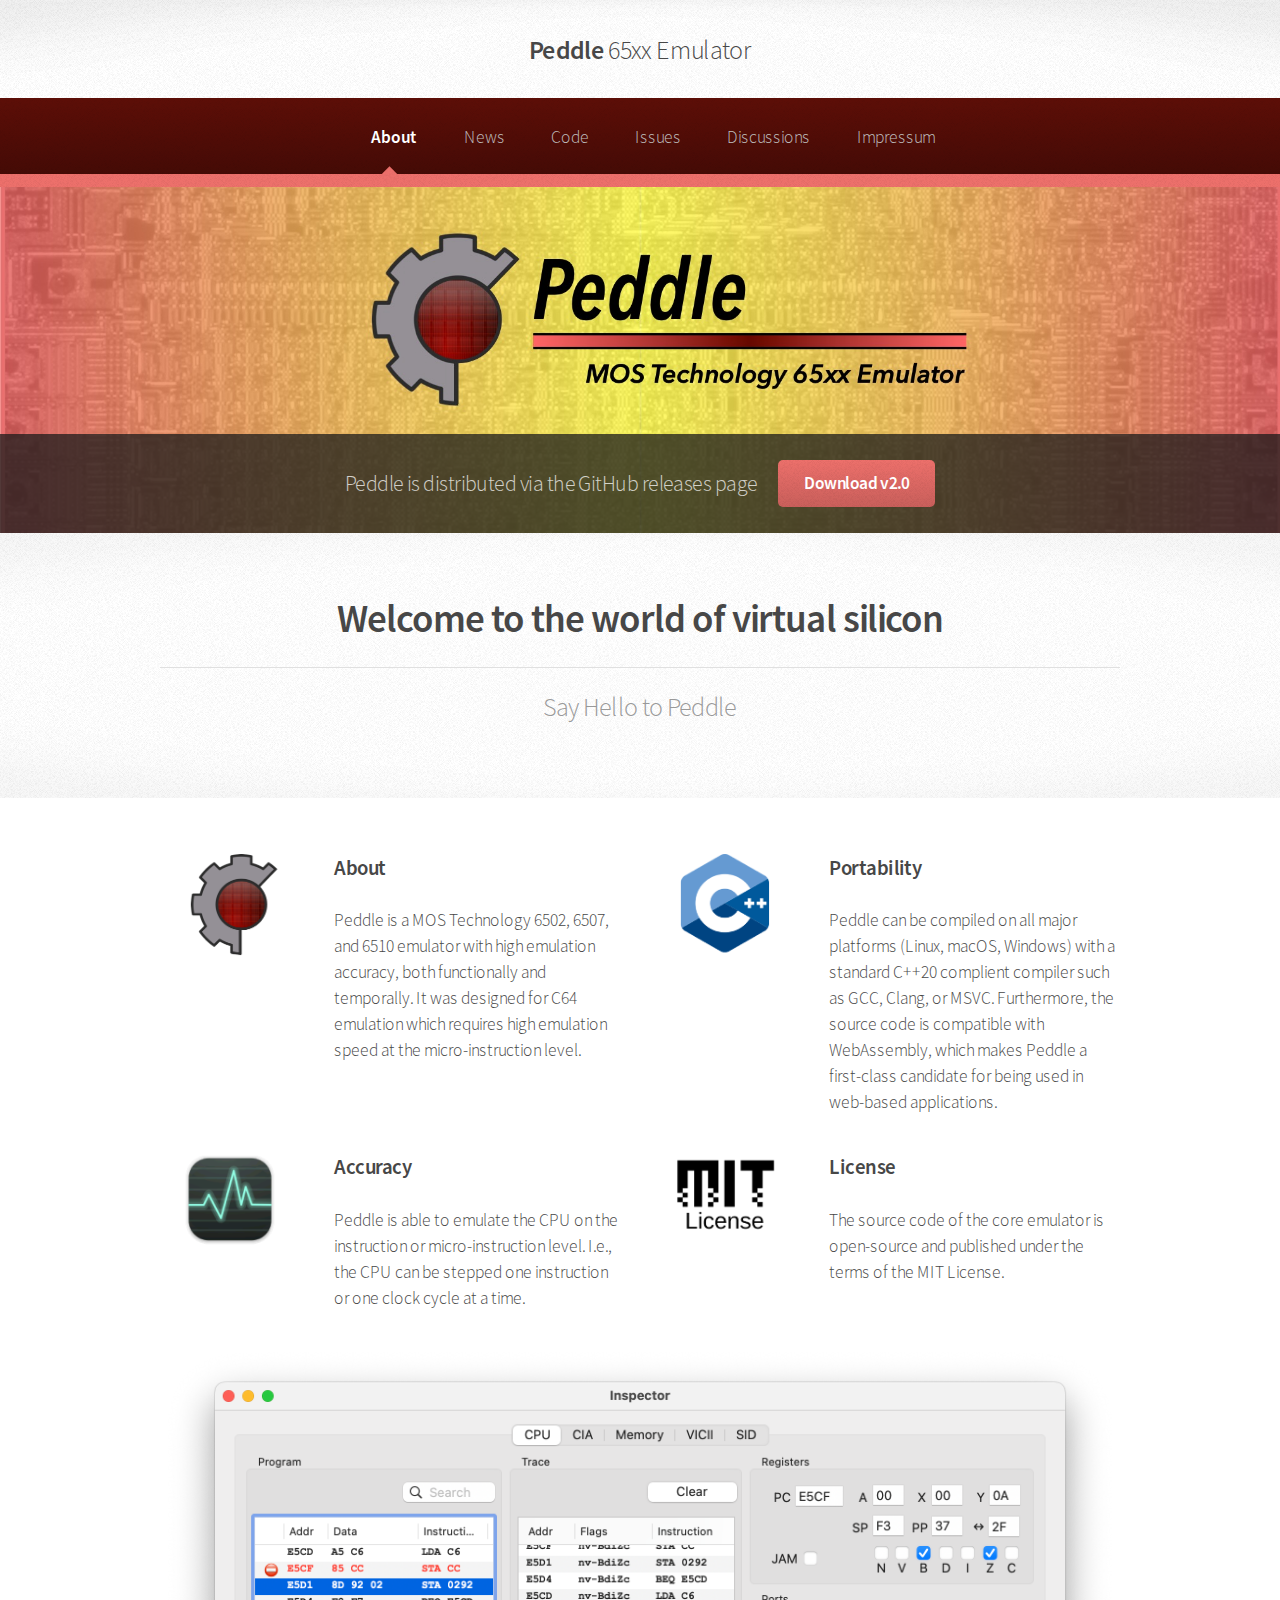
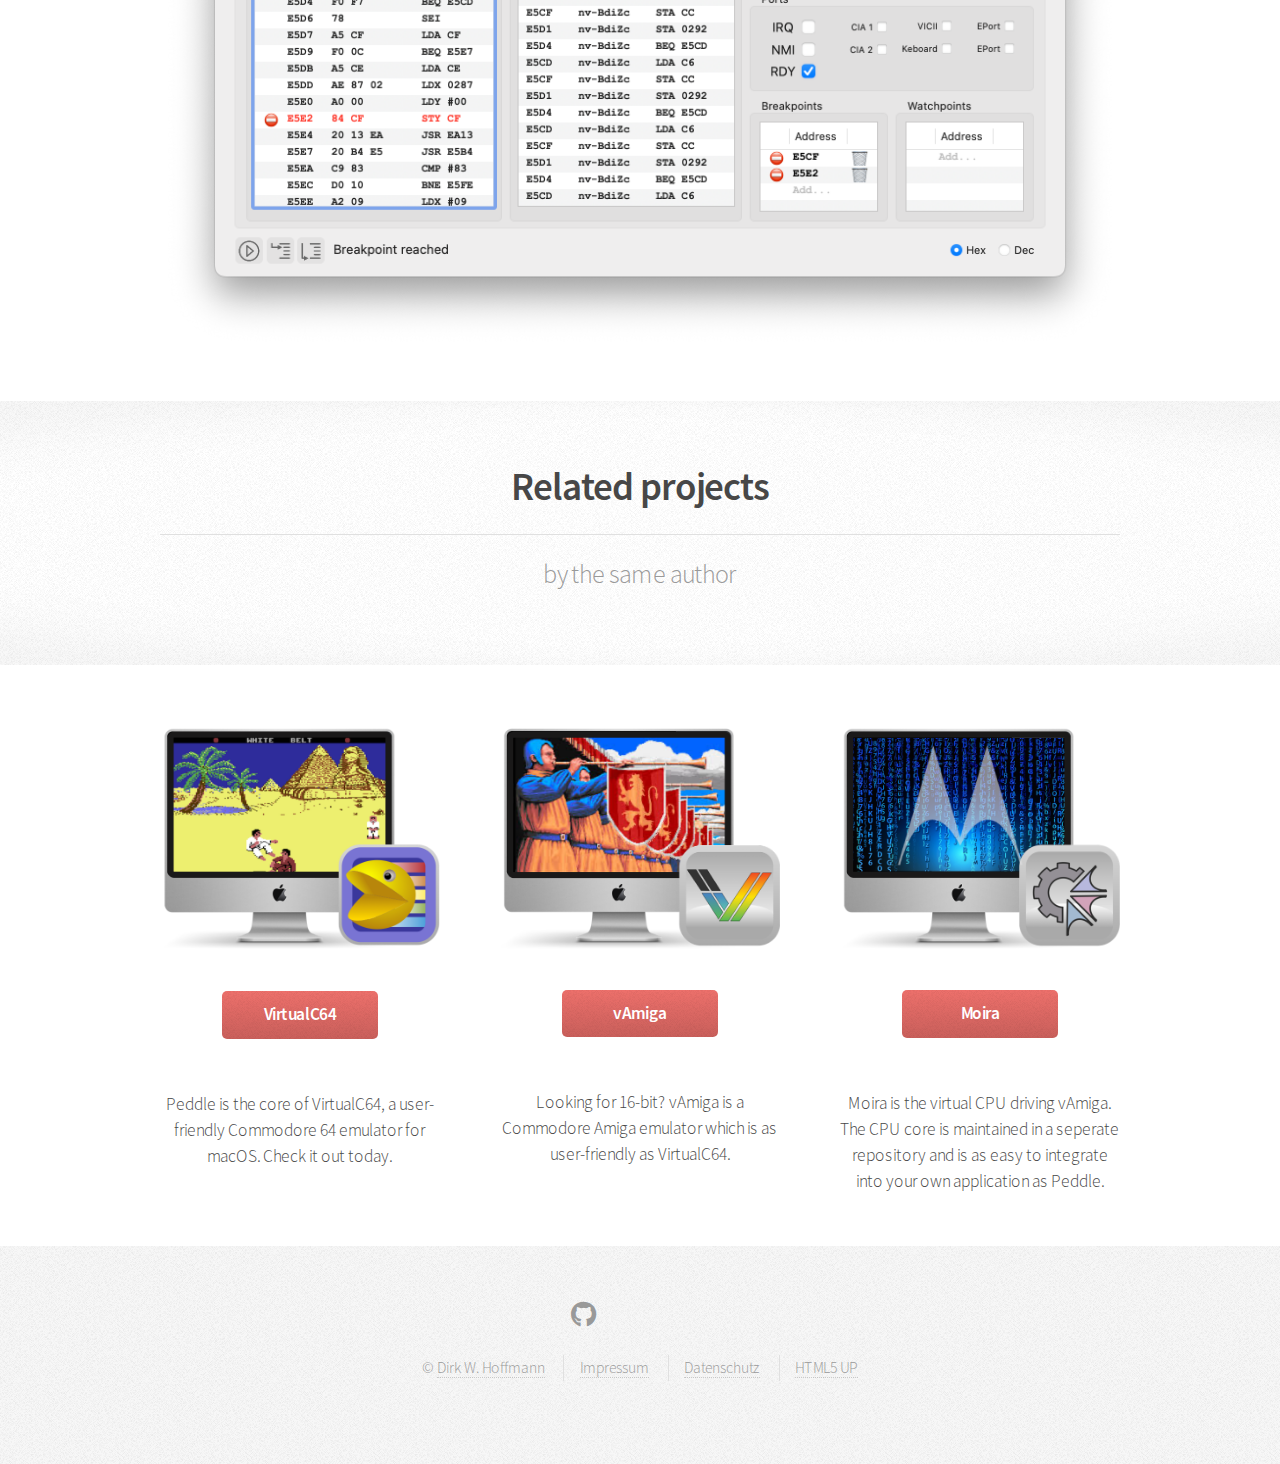
<file: index.html>
<!DOCTYPE HTML>
<!--
	Arcana by HTML5 UP
	html5up.net | @ajlkn
	Free for personal and commercial use under the CCA 3.0 license (html5up.net/license)
-->
<html>

<head>
	<!-- <title>Arcana by HTML5 UP</title> -->
	<meta charset="utf-8" />
	<meta name="viewport" content="width=device-width, initial-scale=1, user-scalable=no" />
	<link rel="stylesheet" href="assets/css/main.css" />
</head>

<body class="is-preload">
	<div id="page-wrapper">

		<!-- Header -->
		<div id="header">

			<!-- Logo -->
			<h1><a href="index.html" id="logo">Peddle<em> 65xx Emulator</em></a></h1>

			<!-- Nav -->
			<nav id="nav">
				<ul>
					<li class="current"><a href="index.html">About</a></li>
					<li><a href="news.html">News</a></li>
					<!-- <li><a href="docs/index.html">Documentation</a></li> -->
					<li><a href="https://github.com/dirkwhoffmann/peddle">Code</a></li>
					<li><a href="https://github.com/dirkwhoffmann/peddle/issues">Issues</a></li>
					<li><a href="https://github.com/dirkwhoffmann/peddle/discussions">Discussions</a></li>
					<li><a href="impressum.html">Impressum</a></li>
				</ul>
			</nav>
		</div>

		<!-- Banner -->
		<section id="banner">
			<header>
				<h2><em>Peddle is distributed via the GitHub releases page</em></h2>
				<a href="https://github.com/dirkwhoffmann/Peddle/releases/tag/v2.0" class="button">Download v2.0</a>
			</header>
		</section>

		<!-- Gigantic Heading -->
		<section class="wrapper style2">
			<div class="container">
				<header class="major">
					<h2>Welcome to the world of virtual silicon</h2>
					<p>Say Hello to Peddle</p>
				</header>
			</div>
		</section>

		<!-- Grid -->
		<section class="wrapper style1">
			<div class="container">
				<div class="row">
					<section class="col-6 col-12-narrower">
						<div class="box post">
							<a href="#" class="image left"><img src="images/icon-pe.png" alt="" /></a>
							<div class="inner">
								<h3>About</h3>
								<p>Peddle is a MOS Technology 6502, 6507, and 6510 emulator with
									high emulation accuracy, both functionally and temporally. It was designed
									for C64 emulation which requires high emulation speed at the
									micro-instruction level.</p>
							</div>
						</div>
					</section>
					<section class="col-6 col-12-narrower">
						<div class="box post">
							<a href="#" class="image left"><img src="images/cpp.png" alt="" /></a>
							<div class="inner">
								<h3>Portability</h3>
								<p>Peddle can be compiled on all major platforms (Linux, macOS, Windows) with
									a standard C++20 complient compiler such as GCC, Clang, or MSVC. Furthermore,
									the source code is compatible with WebAssembly, which makes Peddle a
									first-class candidate for being used in web-based applications.</p>
							</div>
						</div>
					</section>
				</div>
				<div class="row">
					<section class="col-6 col-12-narrower">
						<div class="box post">
							<a href="#" class="image left"><img src="images/accuracy.png" alt="" /></a>
							<div class="inner">
								<h3>Accuracy</h3>
								<p>Peddle is able to emulate the CPU on the instruction or micro-instruction level.
									I.e., the CPU can be stepped one instruction or one clock cycle at a time.
								</p>
							</div>
						</div>
					</section>
					<section class="col-6 col-12-narrower">
						<div class="box post">
							<a href="#" class="image left"><img src="images/mit.png" alt="" /></a>
							<div class="inner">
								<h3>License</h3>
								<p>The source code of the core emulator is open-source and published under the
									terms of the MIT License.</p>
							</div>
						</div>
					</section>
				</div>
			</div>
			<!-- </section> -->

			<!-- One column -->
			<div class="container">
				<article>
					<div id="content">

						<!-- Content -->

						<div class="container">
							<div id="content">
								<article>
									<span class="image featured"><img src="images/cpuPanel.png" alt="" /></span>
								</article>
							</div>
						</div>
					</div>
				</article>
			</div>
	</div>
	</section>

	<!-- Gigantic Heading -->
	<section class="wrapper style2">
		<div class="container">
			<header class="major">
				<h2>Related projects</h2>
				<p>by the same author</p>
			</header>
		</div>
	</section>

	<!-- Highlights -->
	<section class="wrapper style1">
		<div class="container">
			<div class="row gtr-200">
				<section class="col-4 col-12-narrower">
					<div class="box highlight">
						<span class="image featured"><img src="images/ad-vc.png" alt="VirtualC64" /></span>
						<footer><a href="https://dirkwhoffmann.github.io/virtualc64" class="button">VirtualC64</a>
						</footer>
						<p>Peddle is the core of VirtualC64, a user-friendly Commodore 64 emulator for macOS.
							Check it out today.</p>
					</div>
				</section>
				<section class="col-4 col-12-narrower">
					<div class="box highlight">
						<span class="image featured"><img src="images/ad-va.png" alt="vAmiga" /></span>
						<footer><a href="https://dirkwhoffmann.github.io/vAmiga" class="button">vAmiga</a></footer>
						<p>Looking for 16-bit? vAmiga is a Commodore Amiga emulator which is as user-friendly as VirtualC64.
					</div>
				</section>
				<section class="col-4 col-12-narrower">
					<div class="box highlight">
						<span class="image featured"><img src="images/ad-mo.png" alt="Moira" /></span>
						<footer><a href="https://dirkwhoffmann.github.io/Moira" class="button">Moira</a></footer>
						<p>Moira is the virtual CPU driving vAmiga. The CPU core is maintained in a
							seperate repository and is as easy to integrate into your own application as Peddle.</p>
					</div>
				</section>
			</div>
		</div>
	</section>

	<!-- Footer -->
	<div id="footer">

		<!-- Icons -->
		<ul class="icons">
			<li style="display:flex; flex-direction: row; justify-content: center;">
				<a href="https://github.com/dirkwhoffmann" class="icon brands fa-github" style="padding:8px"><span
						class="label">GitHub</span></a>
				<iframe src="https://github.com/sponsors/dirkwhoffmann/button" title="Sponsor Peddle" height="32"
					width="114" style="border: 0;border-radius: 7px;"></iframe>
			</li>
		</ul>

		<!-- Copyright -->
		<div class="copyright">
			<ul class="menu">
				<li>&copy; <a href="http://www.dirkwhoffmann.de">Dirk W. Hoffmann</a></li>
				<li><a href="impressum.html">Impressum</a></li>
				<li><a href="impressum.html">Datenschutz</a></li>
				<li><a href="http://html5up.net">HTML5 UP</a></li>
			</ul>
		</div>
	</div>
	</div>

	<!-- Scripts -->
	<script src="assets/js/jquery.min.js"></script>
	<script src="assets/js/jquery.dropotron.min.js"></script>
	<script src="assets/js/browser.min.js"></script>
	<script src="assets/js/breakpoints.min.js"></script>
	<script src="assets/js/util.js"></script>
	<script src="assets/js/main.js"></script>

</body>

</html>
</file>
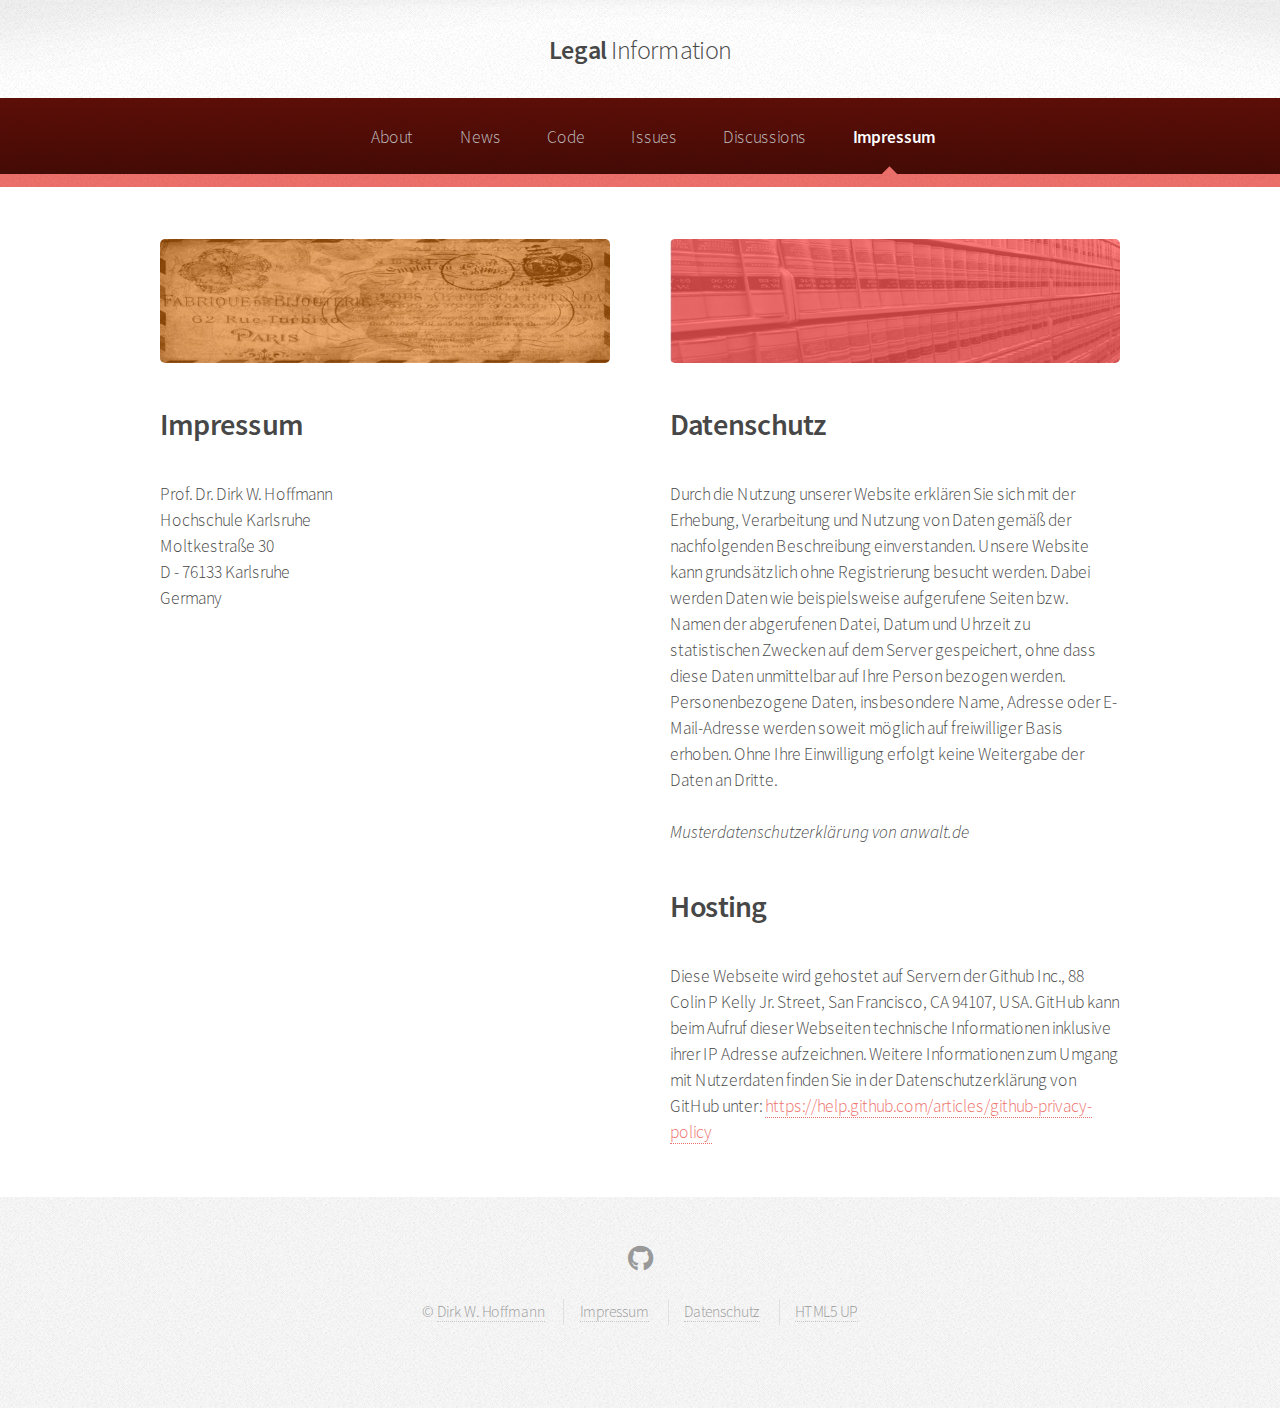
<file: impressum.html>
<!DOCTYPE HTML>
<!--
	Arcana by HTML5 UP
	html5up.net | @ajlkn
	Free for personal and commercial use under the CCA 3.0 license (html5up.net/license)
-->
<html>

<head>
	<!-- <title>Arcana by HTML5 UP</title> -->
	<meta charset="utf-8" />
	<meta name="viewport" content="width=device-width, initial-scale=1, user-scalable=no" />
	<link rel="stylesheet" href="assets/css/main.css" />
</head>

<body class="is-preload">
	<div id="page-wrapper">

		<!-- Header -->
		<div id="header">

			<!-- Logo -->
			<h1><a href="index.html" id="logo">Legal<em> Information</em></a></h1>

			<!-- Nav -->
			<nav id="nav">
				<ul>
					<li><a href="index.html">About</a></li>
					<li><a href="news.html">News</a></li>
					<!-- <li><a href="docs/index.html">Documentation</a></li> -->
					<li><a href="https://github.com/dirkwhoffmann/peddle">Code</a></li>
					<li><a href="https://github.com/dirkwhoffmann/peddle/issues">Issues</a></li>
					<li><a href="https://github.com/dirkwhoffmann/peddle/discussions">Discussions</a></li>
					<li class="current"><a href="impressum.html">Impressum</a></li>
				</ul>
			</nav>
		</div>

		<!-- Main -->
		<section class="wrapper style1">
			<div class="container">
				<div class="row gtr-200">
					<div class="col-6 col-12-narrower">
						<div id="content">

							<article>
								<span class="image featured"><img src="images/banner-letter.jpg" alt="" /></span>
								<header>
									<h2>Impressum</h2>
								</header>
								<div>
									<p>
										Prof. Dr. Dirk W. Hoffmann<br>
										Hochschule Karlsruhe<br>
										Moltkestraße 30<br>
										D - 76133 Karlsruhe<br>
										Germany
									</p>
								</div>
							</article>
						</div>
					</div>
					<div class="col-6 col-12-narrower imp-narrower">
						<div id="content">

							<!-- Content -->

							<article>
								<span class="image featured"><img src="images/banner-books.jpg" alt="" /></span>
								<header>
									<h2>Datenschutz</h2>
								</header>
								<p>Durch die Nutzung unserer Website erklären Sie sich mit der Erhebung, Verarbeitung
									und
									Nutzung von Daten gemäß der nachfolgenden Beschreibung einverstanden. Unsere Website
									kann grundsätzlich ohne Registrierung besucht werden. Dabei werden Daten wie
									beispielsweise aufgerufene Seiten bzw. Namen der abgerufenen Datei, Datum und
									Uhrzeit zu statistischen Zwecken auf dem Server gespeichert, ohne dass diese Daten
									unmittelbar auf Ihre
									Person bezogen werden. Personenbezogene Daten, insbesondere Name, Adresse oder
									E-Mail-Adresse werden soweit möglich auf freiwilliger Basis erhoben. Ohne Ihre
									Einwilligung erfolgt
									keine Weitergabe der Daten an Dritte.<br><br>
									<em>Musterdatenschutzerklärung von anwalt.de</em>
								</p>
								<header>
									<h2>Hosting</h2>
								</header>
								<p>Diese Webseite wird gehostet auf Servern der Github Inc., 88 Colin P Kelly Jr. 
									Street, San Francisco, CA 94107, USA. GitHub kann beim Aufruf dieser Webseiten 
									technische Informationen inklusive ihrer IP Adresse aufzeichnen. Weitere 
									Informationen zum Umgang mit Nutzerdaten finden Sie in der Datenschutzerklärung von 
									GitHub unter: <a href="https://help.github.com/articles/github-privacy-policy">https://help.github.com/articles/github-privacy-policy</a></p>
							</article>
						</div>
					</div>
				</div>
			</div>
		</section>


		<!-- Footer -->
		<div id="footer">

			<!-- Icons -->
			<ul class="icons">
				<li><a href="https://github.com/dirkwhoffmann" class="icon brands fa-github"><span
							class="label">GitHub</span></a></li>
			</ul>

			<!-- Copyright -->
			<div class="copyright">
				<ul class="menu">
					<li>&copy; <a href="http://www.dirkwhoffmann.de">Dirk W. Hoffmann</a></li>
					<li><a href="impressum.html">Impressum</a></li>
					<li><a href="impressum.html">Datenschutz</a></li>
					<li><a href="http://html5up.net">HTML5 UP</a></li>
				</ul>
			</div>
		</div>
	</div>

	<!-- Scripts -->
	<script src="assets/js/jquery.min.js"></script>
	<script src="assets/js/jquery.dropotron.min.js"></script>
	<script src="assets/js/browser.min.js"></script>
	<script src="assets/js/breakpoints.min.js"></script>
	<script src="assets/js/util.js"></script>
	<script src="assets/js/main.js"></script>

</body>

</html>
</file>
<file: assets/css/main.css>
@import url("fontawesome-all.min.css");
/*
@import url("https://fonts.googleapis.com/css?family=Source+Sans+Pro:300,300italic,600,600italic");
*/

/* source-sans-pro-300 - latin */
@font-face {
	font-family: 'Source Sans Pro';
	font-style: normal;
	font-weight: 300;
	src: local(''),
		 url('../webfonts/source-sans-pro-v21-latin-300.woff2') format('woff2'), /* Chrome 26+, Opera 23+, Firefox 39+ */
		 url('../webfonts/source-sans-pro-v21-latin-300.woff') format('woff'); /* Chrome 6+, Firefox 3.6+, IE 9+, Safari 5.1+ */
  }
  /* source-sans-pro-300italic - latin */
  @font-face {
	font-family: 'Source Sans Pro';
	font-style: italic;
	font-weight: 300;
	src: local(''),
		 url('../webfonts/source-sans-pro-v21-latin-300italic.woff2') format('woff2'), /* Chrome 26+, Opera 23+, Firefox 39+ */
		 url('../webfonts/source-sans-pro-v21-latin-300italic.woff') format('woff'); /* Chrome 6+, Firefox 3.6+, IE 9+, Safari 5.1+ */
  }
  /* source-sans-pro-600 - latin */
  @font-face {
	font-family: 'Source Sans Pro';
	font-style: normal;
	font-weight: 600;
	src: local(''),
		 url('../webfonts/source-sans-pro-v21-latin-600.woff2') format('woff2'), /* Chrome 26+, Opera 23+, Firefox 39+ */
		 url('../webfonts/source-sans-pro-v21-latin-600.woff') format('woff'); /* Chrome 6+, Firefox 3.6+, IE 9+, Safari 5.1+ */
  }
  /* source-sans-pro-600italic - latin */
  @font-face {
	font-family: 'Source Sans Pro';
	font-style: italic;
	font-weight: 600;
	src: local(''),
		 url('../webfonts/source-sans-pro-v21-latin-600italic.woff2') format('woff2'), /* Chrome 26+, Opera 23+, Firefox 39+ */
		 url('../webfonts/source-sans-pro-v21-latin-600italic.woff') format('woff'); /* Chrome 6+, Firefox 3.6+, IE 9+, Safari 5.1+ */
  }
  
/*
	Arcana by HTML5 UP
	html5up.net | @ajlkn
	Free for personal and commercial use under the CCA 3.0 license (html5up.net/license)
*/

html, body, div, span, applet, object,
iframe, h1, h2, h3, h4, h5, h6, p, blockquote,
pre, a, abbr, acronym, address, big, cite,
code, del, dfn, em, img, ins, kbd, q, s, samp,
small, strike, strong, sub, sup, tt, var, b,
u, i, center, dl, dt, dd, ol, ul, li, fieldset,
form, label, legend, table, caption, tbody,
tfoot, thead, tr, th, td, article, aside,
canvas, details, embed, figure, figcaption,
footer, header, hgroup, menu, nav, output, ruby,
section, summary, time, mark, audio, video {
	margin: 0;
	padding: 0;
	border: 0;
	font-size: 100%;
	font: inherit;
	vertical-align: baseline;}

article, aside, details, figcaption, figure,
footer, header, hgroup, menu, nav, section {
	display: block;}

body {
	line-height: 1;
}

ol, ul {
	list-style: none;
}

blockquote, q {
	quotes: none;
}

	blockquote:before, blockquote:after, q:before, q:after {
		content: '';
		content: none;
	}

table {
	border-collapse: collapse;
	border-spacing: 0;
}

body {
	-webkit-text-size-adjust: none;
}

mark {
	background-color: transparent;
	color: inherit;
}

input::-moz-focus-inner {
	border: 0;
	padding: 0;
}

input, select, textarea {
	-moz-appearance: none;
	-webkit-appearance: none;
	-ms-appearance: none;
	appearance: none;
}

/* Basic */

	html {
		box-sizing: border-box;
	}

	*, *:before, *:after {
		box-sizing: inherit;
	}

	body {
		background: #f7f7f7 url("images/bg01.png");
	}

		body.is-preload *, body.is-preload *:before, body.is-preload *:after {
			-moz-animation: none !important;
			-webkit-animation: none !important;
			-ms-animation: none !important;
			animation: none !important;
			-moz-transition: none !important;
			-webkit-transition: none !important;
			-ms-transition: none !important;
			transition: none !important;
		}

	body, input, select, textarea {
		color: #474747;
		font-family: 'Source Sans Pro', sans-serif;
		font-size: 16pt;
		font-weight: 300;
		line-height: 1.65em;
	}

	a {
		-moz-transition: color 0.2s ease-in-out, border-color 0.2s ease-in-out, opacity 0.2s ease-in-out;
		-webkit-transition: color 0.2s ease-in-out, border-color 0.2s ease-in-out, opacity 0.2s ease-in-out;
		-ms-transition: color 0.2s ease-in-out, border-color 0.2s ease-in-out, opacity 0.2s ease-in-out;
		transition: color 0.2s ease-in-out, border-color 0.2s ease-in-out, opacity 0.2s ease-in-out;
		color: #ED706B;
		text-decoration: none;
		border-bottom: dotted 1px;
	}

		a:hover {
			color: #ED706B;
			border-bottom-color: transparent;
		}

	strong, b {
		font-weight: 600;
	}

	em, i {
		font-style: italic;
	}

	p, ul, ol, dl, table, blockquote {
		margin: 0 0 2em 0;
	}

	h1, h2, h3, h4, h5, h6 {
		color: inherit;
		font-weight: 600;
		line-height: 1.75em;
		margin-bottom: 1em;
	}

		h1 a, h2 a, h3 a, h4 a, h5 a, h6 a {
			color: inherit;
			text-decoration: none;
		}

		h1 em, h2 em, h3 em, h4 em, h5 em, h6 em {
			font-style: normal;
			font-weight: 300;
		}

	h2 {
		font-size: 1.75em;
		letter-spacing: -0.025em;
	}

	h3 {
		font-size: 1.2em;
		letter-spacing: -0.025em;
	}

	sub {
		font-size: 0.8em;
		position: relative;
		top: 0.5em;
	}

	sup {
		font-size: 0.8em;
		position: relative;
		top: -0.5em;
	}

	hr {
		border-top: solid 1px #e0e0e0;
		border: 0;
		margin-bottom: 1.5em;
	}

	blockquote {
		border-left: solid 0.5em #e0e0e0;
		font-style: italic;
		padding: 1em 0 1em 2em;
	}

/* Container */

	.container {
		margin: 0 auto;
		max-width: 100%;
		width: 1400px;
	}

		@media screen and (max-width: 1680px) {

			.container {
				width: 1200px;
			}

		}

		@media screen and (max-width: 1280px) {

			.container {
				width: 960px;
			}

		}

		@media screen and (max-width: 980px) {

			.container {
				width: 95%;
			}

		}

		@media screen and (max-width: 840px) {

			.container {
				width: 95%;
			}

		}

		@media screen and (max-width: 736px) {

			.container {
				width: 90%;
			}

		}

		@media screen and (max-width: 480px) {

			.container {
				width: 100%;
			}

		}

/* Row */

	.row {
		display: flex;
		flex-wrap: wrap;
		box-sizing: border-box;
		align-items: stretch;
	}

		.row > * {
			box-sizing: border-box;
		}

		.row.gtr-uniform > * > :last-child {
			margin-bottom: 0;
		}

		.row.aln-left {
			justify-content: flex-start;
		}

		.row.aln-center {
			justify-content: center;
		}

		.row.aln-right {
			justify-content: flex-end;
		}

		.row.aln-top {
			align-items: flex-start;
		}

		.row.aln-middle {
			align-items: center;
		}

		.row.aln-bottom {
			align-items: flex-end;
		}

		.row > .imp {
			order: -1;
		}

		.row > .col-1 {
			width: 8.33333%;
		}

		.row > .off-1 {
			margin-left: 8.33333%;
		}

		.row > .col-2 {
			width: 16.66667%;
		}

		.row > .off-2 {
			margin-left: 16.66667%;
		}

		.row > .col-3 {
			width: 25%;
		}

		.row > .off-3 {
			margin-left: 25%;
		}

		.row > .col-4 {
			width: 33.33333%;
		}

		.row > .off-4 {
			margin-left: 33.33333%;
		}

		.row > .col-5 {
			width: 41.66667%;
		}

		.row > .off-5 {
			margin-left: 41.66667%;
		}

		.row > .col-6 {
			width: 50%;
		}

		.row > .off-6 {
			margin-left: 50%;
		}

		.row > .col-7 {
			width: 58.33333%;
		}

		.row > .off-7 {
			margin-left: 58.33333%;
		}

		.row > .col-8 {
			width: 66.66667%;
		}

		.row > .off-8 {
			margin-left: 66.66667%;
		}

		.row > .col-9 {
			width: 75%;
		}

		.row > .off-9 {
			margin-left: 75%;
		}

		.row > .col-10 {
			width: 83.33333%;
		}

		.row > .off-10 {
			margin-left: 83.33333%;
		}

		.row > .col-11 {
			width: 91.66667%;
		}

		.row > .off-11 {
			margin-left: 91.66667%;
		}

		.row > .col-12 {
			width: 100%;
		}

		.row > .off-12 {
			margin-left: 100%;
		}

		.row.gtr-0 {
			margin-top: 0px;
			margin-left: 0px;
		}

			.row.gtr-0 > * {
				padding: 0px 0 0 0px;
			}

			.row.gtr-0.gtr-uniform {
				margin-top: 0px;
			}

				.row.gtr-0.gtr-uniform > * {
					padding-top: 0px;
				}

		.row.gtr-25 {
			margin-top: -12.5px;
			margin-left: -12.5px;
		}

			.row.gtr-25 > * {
				padding: 12.5px 0 0 12.5px;
			}

			.row.gtr-25.gtr-uniform {
				margin-top: -12.5px;
			}

				.row.gtr-25.gtr-uniform > * {
					padding-top: 12.5px;
				}

		.row.gtr-50 {
			margin-top: -25px;
			margin-left: -25px;
		}

			.row.gtr-50 > * {
				padding: 25px 0 0 25px;
			}

			.row.gtr-50.gtr-uniform {
				margin-top: -25px;
			}

				.row.gtr-50.gtr-uniform > * {
					padding-top: 25px;
				}

		.row {
			margin-top: -50px;
			margin-left: -50px;
		}

			.row > * {
				padding: 50px 0 0 50px;
			}

			.row.gtr-uniform {
				margin-top: -50px;
			}

				.row.gtr-uniform > * {
					padding-top: 50px;
				}

		.row.gtr-150 {
			margin-top: -75px;
			margin-left: -75px;
		}

			.row.gtr-150 > * {
				padding: 75px 0 0 75px;
			}

			.row.gtr-150.gtr-uniform {
				margin-top: -75px;
			}

				.row.gtr-150.gtr-uniform > * {
					padding-top: 75px;
				}

		.row.gtr-200 {
			margin-top: -100px;
			margin-left: -100px;
		}

			.row.gtr-200 > * {
				padding: 100px 0 0 100px;
			}

			.row.gtr-200.gtr-uniform {
				margin-top: -100px;
			}

				.row.gtr-200.gtr-uniform > * {
					padding-top: 100px;
				}

		@media screen and (max-width: 1680px) {

			.row {
				display: flex;
				flex-wrap: wrap;
				box-sizing: border-box;
				align-items: stretch;
			}

				.row > * {
					box-sizing: border-box;
				}

				.row.gtr-uniform > * > :last-child {
					margin-bottom: 0;
				}

				.row.aln-left {
					justify-content: flex-start;
				}

				.row.aln-center {
					justify-content: center;
				}

				.row.aln-right {
					justify-content: flex-end;
				}

				.row.aln-top {
					align-items: flex-start;
				}

				.row.aln-middle {
					align-items: center;
				}

				.row.aln-bottom {
					align-items: flex-end;
				}

				.row > .imp-wide {
					order: -1;
				}

				.row > .col-1-wide {
					width: 8.33333%;
				}

				.row > .off-1-wide {
					margin-left: 8.33333%;
				}

				.row > .col-2-wide {
					width: 16.66667%;
				}

				.row > .off-2-wide {
					margin-left: 16.66667%;
				}

				.row > .col-3-wide {
					width: 25%;
				}

				.row > .off-3-wide {
					margin-left: 25%;
				}

				.row > .col-4-wide {
					width: 33.33333%;
				}

				.row > .off-4-wide {
					margin-left: 33.33333%;
				}

				.row > .col-5-wide {
					width: 41.66667%;
				}

				.row > .off-5-wide {
					margin-left: 41.66667%;
				}

				.row > .col-6-wide {
					width: 50%;
				}

				.row > .off-6-wide {
					margin-left: 50%;
				}

				.row > .col-7-wide {
					width: 58.33333%;
				}

				.row > .off-7-wide {
					margin-left: 58.33333%;
				}

				.row > .col-8-wide {
					width: 66.66667%;
				}

				.row > .off-8-wide {
					margin-left: 66.66667%;
				}

				.row > .col-9-wide {
					width: 75%;
				}

				.row > .off-9-wide {
					margin-left: 75%;
				}

				.row > .col-10-wide {
					width: 83.33333%;
				}

				.row > .off-10-wide {
					margin-left: 83.33333%;
				}

				.row > .col-11-wide {
					width: 91.66667%;
				}

				.row > .off-11-wide {
					margin-left: 91.66667%;
				}

				.row > .col-12-wide {
					width: 100%;
				}

				.row > .off-12-wide {
					margin-left: 100%;
				}

				.row.gtr-0 {
					margin-top: 0px;
					margin-left: 0px;
				}

					.row.gtr-0 > * {
						padding: 0px 0 0 0px;
					}

					.row.gtr-0.gtr-uniform {
						margin-top: 0px;
					}

						.row.gtr-0.gtr-uniform > * {
							padding-top: 0px;
						}

				.row.gtr-25 {
					margin-top: -10px;
					margin-left: -10px;
				}

					.row.gtr-25 > * {
						padding: 10px 0 0 10px;
					}

					.row.gtr-25.gtr-uniform {
						margin-top: -10px;
					}

						.row.gtr-25.gtr-uniform > * {
							padding-top: 10px;
						}

				.row.gtr-50 {
					margin-top: -20px;
					margin-left: -20px;
				}

					.row.gtr-50 > * {
						padding: 20px 0 0 20px;
					}

					.row.gtr-50.gtr-uniform {
						margin-top: -20px;
					}

						.row.gtr-50.gtr-uniform > * {
							padding-top: 20px;
						}

				.row {
					margin-top: -40px;
					margin-left: -40px;
				}

					.row > * {
						padding: 40px 0 0 40px;
					}

					.row.gtr-uniform {
						margin-top: -40px;
					}

						.row.gtr-uniform > * {
							padding-top: 40px;
						}

				.row.gtr-150 {
					margin-top: -60px;
					margin-left: -60px;
				}

					.row.gtr-150 > * {
						padding: 60px 0 0 60px;
					}

					.row.gtr-150.gtr-uniform {
						margin-top: -60px;
					}

						.row.gtr-150.gtr-uniform > * {
							padding-top: 60px;
						}

				.row.gtr-200 {
					margin-top: -80px;
					margin-left: -80px;
				}

					.row.gtr-200 > * {
						padding: 80px 0 0 80px;
					}

					.row.gtr-200.gtr-uniform {
						margin-top: -80px;
					}

						.row.gtr-200.gtr-uniform > * {
							padding-top: 80px;
						}

		}

		@media screen and (max-width: 1280px) {

			.row {
				display: flex;
				flex-wrap: wrap;
				box-sizing: border-box;
				align-items: stretch;
			}

				.row > * {
					box-sizing: border-box;
				}

				.row.gtr-uniform > * > :last-child {
					margin-bottom: 0;
				}

				.row.aln-left {
					justify-content: flex-start;
				}

				.row.aln-center {
					justify-content: center;
				}

				.row.aln-right {
					justify-content: flex-end;
				}

				.row.aln-top {
					align-items: flex-start;
				}

				.row.aln-middle {
					align-items: center;
				}

				.row.aln-bottom {
					align-items: flex-end;
				}

				.row > .imp-normal {
					order: -1;
				}

				.row > .col-1-normal {
					width: 8.33333%;
				}

				.row > .off-1-normal {
					margin-left: 8.33333%;
				}

				.row > .col-2-normal {
					width: 16.66667%;
				}

				.row > .off-2-normal {
					margin-left: 16.66667%;
				}

				.row > .col-3-normal {
					width: 25%;
				}

				.row > .off-3-normal {
					margin-left: 25%;
				}

				.row > .col-4-normal {
					width: 33.33333%;
				}

				.row > .off-4-normal {
					margin-left: 33.33333%;
				}

				.row > .col-5-normal {
					width: 41.66667%;
				}

				.row > .off-5-normal {
					margin-left: 41.66667%;
				}

				.row > .col-6-normal {
					width: 50%;
				}

				.row > .off-6-normal {
					margin-left: 50%;
				}

				.row > .col-7-normal {
					width: 58.33333%;
				}

				.row > .off-7-normal {
					margin-left: 58.33333%;
				}

				.row > .col-8-normal {
					width: 66.66667%;
				}

				.row > .off-8-normal {
					margin-left: 66.66667%;
				}

				.row > .col-9-normal {
					width: 75%;
				}

				.row > .off-9-normal {
					margin-left: 75%;
				}

				.row > .col-10-normal {
					width: 83.33333%;
				}

				.row > .off-10-normal {
					margin-left: 83.33333%;
				}

				.row > .col-11-normal {
					width: 91.66667%;
				}

				.row > .off-11-normal {
					margin-left: 91.66667%;
				}

				.row > .col-12-normal {
					width: 100%;
				}

				.row > .off-12-normal {
					margin-left: 100%;
				}

				.row.gtr-0 {
					margin-top: 0px;
					margin-left: 0px;
				}

					.row.gtr-0 > * {
						padding: 0px 0 0 0px;
					}

					.row.gtr-0.gtr-uniform {
						margin-top: 0px;
					}

						.row.gtr-0.gtr-uniform > * {
							padding-top: 0px;
						}

				.row.gtr-25 {
					margin-top: -7.5px;
					margin-left: -7.5px;
				}

					.row.gtr-25 > * {
						padding: 7.5px 0 0 7.5px;
					}

					.row.gtr-25.gtr-uniform {
						margin-top: -7.5px;
					}

						.row.gtr-25.gtr-uniform > * {
							padding-top: 7.5px;
						}

				.row.gtr-50 {
					margin-top: -15px;
					margin-left: -15px;
				}

					.row.gtr-50 > * {
						padding: 15px 0 0 15px;
					}

					.row.gtr-50.gtr-uniform {
						margin-top: -15px;
					}

						.row.gtr-50.gtr-uniform > * {
							padding-top: 15px;
						}

				.row {
					margin-top: -30px;
					margin-left: -30px;
				}

					.row > * {
						padding: 30px 0 0 30px;
					}

					.row.gtr-uniform {
						margin-top: -30px;
					}

						.row.gtr-uniform > * {
							padding-top: 30px;
						}

				.row.gtr-150 {
					margin-top: -45px;
					margin-left: -45px;
				}

					.row.gtr-150 > * {
						padding: 45px 0 0 45px;
					}

					.row.gtr-150.gtr-uniform {
						margin-top: -45px;
					}

						.row.gtr-150.gtr-uniform > * {
							padding-top: 45px;
						}

				.row.gtr-200 {
					margin-top: -60px;
					margin-left: -60px;
				}

					.row.gtr-200 > * {
						padding: 60px 0 0 60px;
					}

					.row.gtr-200.gtr-uniform {
						margin-top: -60px;
					}

						.row.gtr-200.gtr-uniform > * {
							padding-top: 60px;
						}

		}

		@media screen and (max-width: 980px) {

			.row {
				display: flex;
				flex-wrap: wrap;
				box-sizing: border-box;
				align-items: stretch;
			}

				.row > * {
					box-sizing: border-box;
				}

				.row.gtr-uniform > * > :last-child {
					margin-bottom: 0;
				}

				.row.aln-left {
					justify-content: flex-start;
				}

				.row.aln-center {
					justify-content: center;
				}

				.row.aln-right {
					justify-content: flex-end;
				}

				.row.aln-top {
					align-items: flex-start;
				}

				.row.aln-middle {
					align-items: center;
				}

				.row.aln-bottom {
					align-items: flex-end;
				}

				.row > .imp-narrow {
					order: -1;
				}

				.row > .col-1-narrow {
					width: 8.33333%;
				}

				.row > .off-1-narrow {
					margin-left: 8.33333%;
				}

				.row > .col-2-narrow {
					width: 16.66667%;
				}

				.row > .off-2-narrow {
					margin-left: 16.66667%;
				}

				.row > .col-3-narrow {
					width: 25%;
				}

				.row > .off-3-narrow {
					margin-left: 25%;
				}

				.row > .col-4-narrow {
					width: 33.33333%;
				}

				.row > .off-4-narrow {
					margin-left: 33.33333%;
				}

				.row > .col-5-narrow {
					width: 41.66667%;
				}

				.row > .off-5-narrow {
					margin-left: 41.66667%;
				}

				.row > .col-6-narrow {
					width: 50%;
				}

				.row > .off-6-narrow {
					margin-left: 50%;
				}

				.row > .col-7-narrow {
					width: 58.33333%;
				}

				.row > .off-7-narrow {
					margin-left: 58.33333%;
				}

				.row > .col-8-narrow {
					width: 66.66667%;
				}

				.row > .off-8-narrow {
					margin-left: 66.66667%;
				}

				.row > .col-9-narrow {
					width: 75%;
				}

				.row > .off-9-narrow {
					margin-left: 75%;
				}

				.row > .col-10-narrow {
					width: 83.33333%;
				}

				.row > .off-10-narrow {
					margin-left: 83.33333%;
				}

				.row > .col-11-narrow {
					width: 91.66667%;
				}

				.row > .off-11-narrow {
					margin-left: 91.66667%;
				}

				.row > .col-12-narrow {
					width: 100%;
				}

				.row > .off-12-narrow {
					margin-left: 100%;
				}

				.row.gtr-0 {
					margin-top: 0px;
					margin-left: 0px;
				}

					.row.gtr-0 > * {
						padding: 0px 0 0 0px;
					}

					.row.gtr-0.gtr-uniform {
						margin-top: 0px;
					}

						.row.gtr-0.gtr-uniform > * {
							padding-top: 0px;
						}

				.row.gtr-25 {
					margin-top: -7.5px;
					margin-left: -7.5px;
				}

					.row.gtr-25 > * {
						padding: 7.5px 0 0 7.5px;
					}

					.row.gtr-25.gtr-uniform {
						margin-top: -7.5px;
					}

						.row.gtr-25.gtr-uniform > * {
							padding-top: 7.5px;
						}

				.row.gtr-50 {
					margin-top: -15px;
					margin-left: -15px;
				}

					.row.gtr-50 > * {
						padding: 15px 0 0 15px;
					}

					.row.gtr-50.gtr-uniform {
						margin-top: -15px;
					}

						.row.gtr-50.gtr-uniform > * {
							padding-top: 15px;
						}

				.row {
					margin-top: -30px;
					margin-left: -30px;
				}

					.row > * {
						padding: 30px 0 0 30px;
					}

					.row.gtr-uniform {
						margin-top: -30px;
					}

						.row.gtr-uniform > * {
							padding-top: 30px;
						}

				.row.gtr-150 {
					margin-top: -45px;
					margin-left: -45px;
				}

					.row.gtr-150 > * {
						padding: 45px 0 0 45px;
					}

					.row.gtr-150.gtr-uniform {
						margin-top: -45px;
					}

						.row.gtr-150.gtr-uniform > * {
							padding-top: 45px;
						}

				.row.gtr-200 {
					margin-top: -60px;
					margin-left: -60px;
				}

					.row.gtr-200 > * {
						padding: 60px 0 0 60px;
					}

					.row.gtr-200.gtr-uniform {
						margin-top: -60px;
					}

						.row.gtr-200.gtr-uniform > * {
							padding-top: 60px;
						}

		}

		@media screen and (max-width: 840px) {

			.row {
				display: flex;
				flex-wrap: wrap;
				box-sizing: border-box;
				align-items: stretch;
			}

				.row > * {
					box-sizing: border-box;
				}

				.row.gtr-uniform > * > :last-child {
					margin-bottom: 0;
				}

				.row.aln-left {
					justify-content: flex-start;
				}

				.row.aln-center {
					justify-content: center;
				}

				.row.aln-right {
					justify-content: flex-end;
				}

				.row.aln-top {
					align-items: flex-start;
				}

				.row.aln-middle {
					align-items: center;
				}

				.row.aln-bottom {
					align-items: flex-end;
				}

				.row > .imp-narrower {
					order: -1;
				}

				.row > .col-1-narrower {
					width: 8.33333%;
				}

				.row > .off-1-narrower {
					margin-left: 8.33333%;
				}

				.row > .col-2-narrower {
					width: 16.66667%;
				}

				.row > .off-2-narrower {
					margin-left: 16.66667%;
				}

				.row > .col-3-narrower {
					width: 25%;
				}

				.row > .off-3-narrower {
					margin-left: 25%;
				}

				.row > .col-4-narrower {
					width: 33.33333%;
				}

				.row > .off-4-narrower {
					margin-left: 33.33333%;
				}

				.row > .col-5-narrower {
					width: 41.66667%;
				}

				.row > .off-5-narrower {
					margin-left: 41.66667%;
				}

				.row > .col-6-narrower {
					width: 50%;
				}

				.row > .off-6-narrower {
					margin-left: 50%;
				}

				.row > .col-7-narrower {
					width: 58.33333%;
				}

				.row > .off-7-narrower {
					margin-left: 58.33333%;
				}

				.row > .col-8-narrower {
					width: 66.66667%;
				}

				.row > .off-8-narrower {
					margin-left: 66.66667%;
				}

				.row > .col-9-narrower {
					width: 75%;
				}

				.row > .off-9-narrower {
					margin-left: 75%;
				}

				.row > .col-10-narrower {
					width: 83.33333%;
				}

				.row > .off-10-narrower {
					margin-left: 83.33333%;
				}

				.row > .col-11-narrower {
					width: 91.66667%;
				}

				.row > .off-11-narrower {
					margin-left: 91.66667%;
				}

				.row > .col-12-narrower {
					width: 100%;
				}

				.row > .off-12-narrower {
					margin-left: 100%;
				}

				.row.gtr-0 {
					margin-top: 0px;
					margin-left: 0px;
				}

					.row.gtr-0 > * {
						padding: 0px 0 0 0px;
					}

					.row.gtr-0.gtr-uniform {
						margin-top: 0px;
					}

						.row.gtr-0.gtr-uniform > * {
							padding-top: 0px;
						}

				.row.gtr-25 {
					margin-top: -7.5px;
					margin-left: -7.5px;
				}

					.row.gtr-25 > * {
						padding: 7.5px 0 0 7.5px;
					}

					.row.gtr-25.gtr-uniform {
						margin-top: -7.5px;
					}

						.row.gtr-25.gtr-uniform > * {
							padding-top: 7.5px;
						}

				.row.gtr-50 {
					margin-top: -15px;
					margin-left: -15px;
				}

					.row.gtr-50 > * {
						padding: 15px 0 0 15px;
					}

					.row.gtr-50.gtr-uniform {
						margin-top: -15px;
					}

						.row.gtr-50.gtr-uniform > * {
							padding-top: 15px;
						}

				.row {
					margin-top: -30px;
					margin-left: -30px;
				}

					.row > * {
						padding: 30px 0 0 30px;
					}

					.row.gtr-uniform {
						margin-top: -30px;
					}

						.row.gtr-uniform > * {
							padding-top: 30px;
						}

				.row.gtr-150 {
					margin-top: -45px;
					margin-left: -45px;
				}

					.row.gtr-150 > * {
						padding: 45px 0 0 45px;
					}

					.row.gtr-150.gtr-uniform {
						margin-top: -45px;
					}

						.row.gtr-150.gtr-uniform > * {
							padding-top: 45px;
						}

				.row.gtr-200 {
					margin-top: -60px;
					margin-left: -60px;
				}

					.row.gtr-200 > * {
						padding: 60px 0 0 60px;
					}

					.row.gtr-200.gtr-uniform {
						margin-top: -60px;
					}

						.row.gtr-200.gtr-uniform > * {
							padding-top: 60px;
						}

		}

		@media screen and (max-width: 736px) {

			.row {
				display: flex;
				flex-wrap: wrap;
				box-sizing: border-box;
				align-items: stretch;
			}

				.row > * {
					box-sizing: border-box;
				}

				.row.gtr-uniform > * > :last-child {
					margin-bottom: 0;
				}

				.row.aln-left {
					justify-content: flex-start;
				}

				.row.aln-center {
					justify-content: center;
				}

				.row.aln-right {
					justify-content: flex-end;
				}

				.row.aln-top {
					align-items: flex-start;
				}

				.row.aln-middle {
					align-items: center;
				}

				.row.aln-bottom {
					align-items: flex-end;
				}

				.row > .imp-mobile {
					order: -1;
				}

				.row > .col-1-mobile {
					width: 8.33333%;
				}

				.row > .off-1-mobile {
					margin-left: 8.33333%;
				}

				.row > .col-2-mobile {
					width: 16.66667%;
				}

				.row > .off-2-mobile {
					margin-left: 16.66667%;
				}

				.row > .col-3-mobile {
					width: 25%;
				}

				.row > .off-3-mobile {
					margin-left: 25%;
				}

				.row > .col-4-mobile {
					width: 33.33333%;
				}

				.row > .off-4-mobile {
					margin-left: 33.33333%;
				}

				.row > .col-5-mobile {
					width: 41.66667%;
				}

				.row > .off-5-mobile {
					margin-left: 41.66667%;
				}

				.row > .col-6-mobile {
					width: 50%;
				}

				.row > .off-6-mobile {
					margin-left: 50%;
				}

				.row > .col-7-mobile {
					width: 58.33333%;
				}

				.row > .off-7-mobile {
					margin-left: 58.33333%;
				}

				.row > .col-8-mobile {
					width: 66.66667%;
				}

				.row > .off-8-mobile {
					margin-left: 66.66667%;
				}

				.row > .col-9-mobile {
					width: 75%;
				}

				.row > .off-9-mobile {
					margin-left: 75%;
				}

				.row > .col-10-mobile {
					width: 83.33333%;
				}

				.row > .off-10-mobile {
					margin-left: 83.33333%;
				}

				.row > .col-11-mobile {
					width: 91.66667%;
				}

				.row > .off-11-mobile {
					margin-left: 91.66667%;
				}

				.row > .col-12-mobile {
					width: 100%;
				}

				.row > .off-12-mobile {
					margin-left: 100%;
				}

				.row.gtr-0 {
					margin-top: 0px;
					margin-left: 0px;
				}

					.row.gtr-0 > * {
						padding: 0px 0 0 0px;
					}

					.row.gtr-0.gtr-uniform {
						margin-top: 0px;
					}

						.row.gtr-0.gtr-uniform > * {
							padding-top: 0px;
						}

				.row.gtr-25 {
					margin-top: -5px;
					margin-left: -5px;
				}

					.row.gtr-25 > * {
						padding: 5px 0 0 5px;
					}

					.row.gtr-25.gtr-uniform {
						margin-top: -5px;
					}

						.row.gtr-25.gtr-uniform > * {
							padding-top: 5px;
						}

				.row.gtr-50 {
					margin-top: -10px;
					margin-left: -10px;
				}

					.row.gtr-50 > * {
						padding: 10px 0 0 10px;
					}

					.row.gtr-50.gtr-uniform {
						margin-top: -10px;
					}

						.row.gtr-50.gtr-uniform > * {
							padding-top: 10px;
						}

				.row {
					margin-top: -20px;
					margin-left: -20px;
				}

					.row > * {
						padding: 20px 0 0 20px;
					}

					.row.gtr-uniform {
						margin-top: -20px;
					}

						.row.gtr-uniform > * {
							padding-top: 20px;
						}

				.row.gtr-150 {
					margin-top: -30px;
					margin-left: -30px;
				}

					.row.gtr-150 > * {
						padding: 30px 0 0 30px;
					}

					.row.gtr-150.gtr-uniform {
						margin-top: -30px;
					}

						.row.gtr-150.gtr-uniform > * {
							padding-top: 30px;
						}

				.row.gtr-200 {
					margin-top: -40px;
					margin-left: -40px;
				}

					.row.gtr-200 > * {
						padding: 40px 0 0 40px;
					}

					.row.gtr-200.gtr-uniform {
						margin-top: -40px;
					}

						.row.gtr-200.gtr-uniform > * {
							padding-top: 40px;
						}

		}

		@media screen and (max-width: 480px) {

			.row {
				display: flex;
				flex-wrap: wrap;
				box-sizing: border-box;
				align-items: stretch;
			}

				.row > * {
					box-sizing: border-box;
				}

				.row.gtr-uniform > * > :last-child {
					margin-bottom: 0;
				}

				.row.aln-left {
					justify-content: flex-start;
				}

				.row.aln-center {
					justify-content: center;
				}

				.row.aln-right {
					justify-content: flex-end;
				}

				.row.aln-top {
					align-items: flex-start;
				}

				.row.aln-middle {
					align-items: center;
				}

				.row.aln-bottom {
					align-items: flex-end;
				}

				.row > .imp-mobilep {
					order: -1;
				}

				.row > .col-1-mobilep {
					width: 8.33333%;
				}

				.row > .off-1-mobilep {
					margin-left: 8.33333%;
				}

				.row > .col-2-mobilep {
					width: 16.66667%;
				}

				.row > .off-2-mobilep {
					margin-left: 16.66667%;
				}

				.row > .col-3-mobilep {
					width: 25%;
				}

				.row > .off-3-mobilep {
					margin-left: 25%;
				}

				.row > .col-4-mobilep {
					width: 33.33333%;
				}

				.row > .off-4-mobilep {
					margin-left: 33.33333%;
				}

				.row > .col-5-mobilep {
					width: 41.66667%;
				}

				.row > .off-5-mobilep {
					margin-left: 41.66667%;
				}

				.row > .col-6-mobilep {
					width: 50%;
				}

				.row > .off-6-mobilep {
					margin-left: 50%;
				}

				.row > .col-7-mobilep {
					width: 58.33333%;
				}

				.row > .off-7-mobilep {
					margin-left: 58.33333%;
				}

				.row > .col-8-mobilep {
					width: 66.66667%;
				}

				.row > .off-8-mobilep {
					margin-left: 66.66667%;
				}

				.row > .col-9-mobilep {
					width: 75%;
				}

				.row > .off-9-mobilep {
					margin-left: 75%;
				}

				.row > .col-10-mobilep {
					width: 83.33333%;
				}

				.row > .off-10-mobilep {
					margin-left: 83.33333%;
				}

				.row > .col-11-mobilep {
					width: 91.66667%;
				}

				.row > .off-11-mobilep {
					margin-left: 91.66667%;
				}

				.row > .col-12-mobilep {
					width: 100%;
				}

				.row > .off-12-mobilep {
					margin-left: 100%;
				}

				.row.gtr-0 {
					margin-top: 0px;
					margin-left: 0px;
				}

					.row.gtr-0 > * {
						padding: 0px 0 0 0px;
					}

					.row.gtr-0.gtr-uniform {
						margin-top: 0px;
					}

						.row.gtr-0.gtr-uniform > * {
							padding-top: 0px;
						}

				.row.gtr-25 {
					margin-top: -5px;
					margin-left: -5px;
				}

					.row.gtr-25 > * {
						padding: 5px 0 0 5px;
					}

					.row.gtr-25.gtr-uniform {
						margin-top: -5px;
					}

						.row.gtr-25.gtr-uniform > * {
							padding-top: 5px;
						}

				.row.gtr-50 {
					margin-top: -10px;
					margin-left: -10px;
				}

					.row.gtr-50 > * {
						padding: 10px 0 0 10px;
					}

					.row.gtr-50.gtr-uniform {
						margin-top: -10px;
					}

						.row.gtr-50.gtr-uniform > * {
							padding-top: 10px;
						}

				.row {
					margin-top: -20px;
					margin-left: -20px;
				}

					.row > * {
						padding: 20px 0 0 20px;
					}

					.row.gtr-uniform {
						margin-top: -20px;
					}

						.row.gtr-uniform > * {
							padding-top: 20px;
						}

				.row.gtr-150 {
					margin-top: -30px;
					margin-left: -30px;
				}

					.row.gtr-150 > * {
						padding: 30px 0 0 30px;
					}

					.row.gtr-150.gtr-uniform {
						margin-top: -30px;
					}

						.row.gtr-150.gtr-uniform > * {
							padding-top: 30px;
						}

				.row.gtr-200 {
					margin-top: -40px;
					margin-left: -40px;
				}

					.row.gtr-200 > * {
						padding: 40px 0 0 40px;
					}

					.row.gtr-200.gtr-uniform {
						margin-top: -40px;
					}

						.row.gtr-200.gtr-uniform > * {
							padding-top: 40px;
						}

		}

/* Section/Article */

	section.special, article.special {
		text-align: center;
	}

	header p {
		color: #999;
		font-size: 1.25em;
		position: relative;
		margin-top: -1.25em;
		margin-bottom: 2.25em;
	}

	header.major {
		text-align: center;
		margin: 0 0 2em 0;
	}

		header.major h2 {
			font-size: 2.25em;
		}

		header.major p {
			position: relative;
			border-top: solid 1px #e0e0e0;
			padding: 1em 0 0 0;
			margin: 0;
			top: -1em;
			font-size: 1.5em;
			letter-spacing: -0.025em;
		}

	footer {
		margin: 0 0 3em 0;
	}

		footer > :last-child {
			margin-bottom: 0;
		}

		footer.major {
			padding-top: 3em;
		}

/* Form */

	input[type="text"],
	input[type="password"],
	input[type="email"],
	textarea {
		-moz-appearance: none;
		-webkit-appearance: none;
		-ms-appearance: none;
		appearance: none;
		-moz-transition: border-color 0.2s ease-in-out;
		-webkit-transition: border-color 0.2s ease-in-out;
		-ms-transition: border-color 0.2s ease-in-out;
		transition: border-color 0.2s ease-in-out;
		background: #fff;
		border: solid 1px #e0e0e0;
		border-radius: 5px;
		color: inherit;
		display: block;
		outline: 0;
		padding: 0.75em;
		text-decoration: none;
		width: 100%;
	}

		input[type="text"]:focus,
		input[type="password"]:focus,
		input[type="email"]:focus,
		textarea:focus {
			border-color: #ED706B;
		}

	input[type="text"],
	input[type="password"],
	input[type="email"] {
		line-height: 1em;
	}

	label {
		display: block;
		color: inherit;
		font-weight: 600;
		line-height: 1.75em;
		margin-bottom: 0.5em;
	}

	::-webkit-input-placeholder {
		color: #999;
		position: relative;
		top: 3px;
	}

	:-moz-placeholder {
		color: #999;
	}

	::-moz-placeholder {
		color: #999;
	}

	:-ms-input-placeholder {
		color: #999;
	}

/* Image */

	.image {
		border: 0;
		display: inline-block;
		position: relative;
		border-radius: 5px;
	}

		.image img {
			display: block;
			border-radius: 5px;
		}

		.image.left {
			display: block;
			float: left;
			margin: 0 2em 2em 0;
			position: relative;
			top: 0.25em;
		}

			.image.left img {
				display: block;
				width: 100%;
			}

		.image.fit {
			display: block;
		}

			.image.fit img {
				display: block;
				width: 100%;
			}

		.image.featured {
			display: block;
			margin: 0 0 2em 0;
		}

			.image.featured img {
				display: block;
				width: 100%;
			}

/* Icon */

	.icon {
		text-decoration: none;
		position: relative;
		text-decoration: none;
	}

		.icon:before {
			-moz-osx-font-smoothing: grayscale;
			-webkit-font-smoothing: antialiased;
			display: inline-block;
			font-style: normal;
			font-variant: normal;
			text-rendering: auto;
			line-height: 1;
			text-transform: none !important;
			font-family: 'Font Awesome 5 Free';
			font-weight: 400;
		}

		.icon > .label {
			display: none;
		}

		.icon:before {
			line-height: inherit;
		}

		.icon.solid:before {
			font-weight: 900;
		}

		.icon.brands:before {
			font-family: 'Font Awesome 5 Brands';
		}

		.icon.major {
			text-align: center;
			cursor: default;
			background-color: #ED706B;
			background-image: -moz-linear-gradient(top, rgba(0,0,0,0), rgba(0,0,0,0.15)), url("images/bg01.png");
			background-image: -webkit-linear-gradient(top, rgba(0,0,0,0), rgba(0,0,0,0.15)), url("images/bg01.png");
			background-image: -ms-linear-gradient(top, rgba(0,0,0,0), rgba(0,0,0,0.15)), url("images/bg01.png");
			background-image: linear-gradient(top, rgba(0,0,0,0), rgba(0,0,0,0.15)), url("images/bg01.png");
			color: #fff;
			border-radius: 100%;
			display: inline-block;
			width: 5em;
			height: 5em;
			line-height: 5em;
			box-shadow: 0 0 0 7px white, 0 0 0 8px #e0e0e0;
			margin: 0 0 2em 0;
		}

			.icon.major:before {
				font-size: 36px;
			}

/* Lists */

	ol {
		list-style: decimal;
		padding-left: 1.25em;
	}

		ol li {
			padding-left: 0.25em;
		}

	ul {
		list-style: disc;
		padding-left: 1em;
	}

		ul li {
			padding-left: 0.5em;
		}

/* Links */

	ul.links {
		list-style: none;
		padding-left: 0;
	}

		ul.links li {
			line-height: 2.5em;
			padding-left: 0;
		}

/* Icons */

	ul.icons {
		cursor: default;
		list-style: none;
		padding-left: 0;
	}

		ul.icons li {
			display: inline-block;
			line-height: 1em;
			padding-left: 1.5em;
		}

			ul.icons li:first-child {
				padding-left: 0;
			}

			ul.icons li a, ul.icons li span {
				font-size: 2em;
				border: 0;
			}

/* Menu */

	ul.menu {
		list-style: none;
		padding-left: 0;
	}

		ul.menu li {
			border-left: solid 1px #e0e0e0;
			display: inline-block;
			padding: 0 0 0 1em;
			margin: 0 0 0 1em;
		}

			ul.menu li:first-child {
				border-left: 0;
				margin-left: 0;
				padding-left: 0;
			}

/* Actions */

	ul.actions {
		display: -moz-flex;
		display: -webkit-flex;
		display: -ms-flex;
		display: flex;
		cursor: default;
		list-style: none;
		margin-left: -1em;
		padding-left: 0;
	}

		ul.actions li {
			padding: 0 0 0 1em;
			vertical-align: middle;
		}

		ul.actions.special {
			-moz-justify-content: center;
			-webkit-justify-content: center;
			-ms-justify-content: center;
			justify-content: center;
			width: 100%;
			margin-left: 0;
		}

			ul.actions.special li:first-child {
				padding-left: 0;
			}

		ul.actions.stacked {
			-moz-flex-direction: column;
			-webkit-flex-direction: column;
			-ms-flex-direction: column;
			flex-direction: column;
			margin-left: 0;
		}

			ul.actions.stacked li {
				padding: 1.25em 0 0 0;
			}

				ul.actions.stacked li:first-child {
					padding-top: 0;
				}

		ul.actions.fit {
			width: calc(100% + 1em);
		}

			ul.actions.fit li {
				-moz-flex-grow: 1;
				-webkit-flex-grow: 1;
				-ms-flex-grow: 1;
				flex-grow: 1;
				-moz-flex-shrink: 1;
				-webkit-flex-shrink: 1;
				-ms-flex-shrink: 1;
				flex-shrink: 1;
				width: 100%;
			}

				ul.actions.fit li > * {
					width: 100%;
				}

			ul.actions.fit.stacked {
				width: 100%;
			}

		@media screen and (max-width: 736px) {

			ul.actions:not(.fixed) {
				-moz-flex-direction: column;
				-webkit-flex-direction: column;
				-ms-flex-direction: column;
				flex-direction: column;
				margin-left: 0;
				width: 100% !important;
			}

				ul.actions:not(.fixed) li {
					-moz-flex-grow: 1;
					-webkit-flex-grow: 1;
					-ms-flex-grow: 1;
					flex-grow: 1;
					-moz-flex-shrink: 1;
					-webkit-flex-shrink: 1;
					-ms-flex-shrink: 1;
					flex-shrink: 1;
					padding: 1em 0 0 0;
					text-align: center;
					width: 100%;
				}

					ul.actions:not(.fixed) li > * {
						width: 100%;
					}

					ul.actions:not(.fixed) li:first-child {
						padding-top: 0;
					}

					ul.actions:not(.fixed) li input[type="submit"],
					ul.actions:not(.fixed) li input[type="reset"],
					ul.actions:not(.fixed) li input[type="button"],
					ul.actions:not(.fixed) li button,
					ul.actions:not(.fixed) li .button {
						width: 100%;
					}

						ul.actions:not(.fixed) li input[type="submit"].icon:before,
						ul.actions:not(.fixed) li input[type="reset"].icon:before,
						ul.actions:not(.fixed) li input[type="button"].icon:before,
						ul.actions:not(.fixed) li button.icon:before,
						ul.actions:not(.fixed) li .button.icon:before {
							margin-left: -0.5em;
						}

		}

/* Tables */

	table {
		width: 100%;
	}

		table.default {
			width: 100%;
		}

			table.default tbody tr {
				border-bottom: solid 1px #e0e0e0;
			}

			table.default td {
				padding: 0.5em 1em 0.5em 1em;
			}

			table.default th {
				font-weight: 600;
				padding: 0.5em 1em 0.5em 1em;
				text-align: left;
			}

			table.default thead {
				background-color: #555555;
				background-image: -moz-linear-gradient(top, rgba(0,0,0,0), rgba(0,0,0,0.15)), url("images/bg01.png");
				background-image: -webkit-linear-gradient(top, rgba(0,0,0,0), rgba(0,0,0,0.15)), url("images/bg01.png");
				background-image: -ms-linear-gradient(top, rgba(0,0,0,0), rgba(0,0,0,0.15)), url("images/bg01.png");
				background-image: linear-gradient(top, rgba(0,0,0,0), rgba(0,0,0,0.15)), url("images/bg01.png");
				color: #fff;
			}

/* Button */

	input[type="submit"],
	input[type="reset"],
	input[type="button"],
	button,
	.button {
		-moz-appearance: none;
		-webkit-appearance: none;
		-ms-appearance: none;
		appearance: none;
		-moz-transition: background-color 0.2s ease-in-out, color 0.2s ease-in-out, box-shadow 0.2s ease-in-out;
		-webkit-transition: background-color 0.2s ease-in-out, color 0.2s ease-in-out, box-shadow 0.2s ease-in-out;
		-ms-transition: background-color 0.2s ease-in-out, color 0.2s ease-in-out, box-shadow 0.2s ease-in-out;
		transition: background-color 0.2s ease-in-out, color 0.2s ease-in-out, box-shadow 0.2s ease-in-out;
		background-image: -moz-linear-gradient(top, rgba(0,0,0,0), rgba(0,0,0,0.15)), url("images/bg01.png");
		background-image: -webkit-linear-gradient(top, rgba(0,0,0,0), rgba(0,0,0,0.15)), url("images/bg01.png");
		background-image: -ms-linear-gradient(top, rgba(0,0,0,0), rgba(0,0,0,0.15)), url("images/bg01.png");
		background-image: linear-gradient(top, rgba(0,0,0,0), rgba(0,0,0,0.15)), url("images/bg01.png");
		background-color: #ED706B;
		border-radius: 5px;
		border: 0;
		color: #fff;
		cursor: pointer;
		display: inline-block;
		padding: 0 1.5em;
		line-height: 2.75em;
		min-width: 9em;
		text-align: center;
		text-decoration: none;
		font-weight: 600;
		letter-spacing: -0.025em;
	}

		input[type="submit"]:hover,
		input[type="reset"]:hover,
		input[type="button"]:hover,
		button:hover,
		.button:hover {
			background-color: #5D0E07; 
			color: #fff !important;
		}

		input[type="submit"]:active,
		input[type="reset"]:active,
		input[type="button"]:active,
		button:active,
		.button:active {
			background-color: #1eb8fb;
			color: #fff;
		}

		input[type="submit"].alt,
		input[type="reset"].alt,
		input[type="button"].alt,
		button.alt,
		.button.alt {
			background-color: #555555;
			color: #fff;
		}

			input[type="submit"].alt:hover,
			input[type="reset"].alt:hover,
			input[type="button"].alt:hover,
			button.alt:hover,
			.button.alt:hover {
				background-color: #626262;
			}

			input[type="submit"].alt:active,
			input[type="reset"].alt:active,
			input[type="button"].alt:active,
			button.alt:active,
			.button.alt:active {
				background-color: #484848;
			}

		input[type="submit"].icon:before,
		input[type="reset"].icon:before,
		input[type="button"].icon:before,
		button.icon:before,
		.button.icon:before {
			margin-right: 0.5em;
		}

		input[type="submit"].fit,
		input[type="reset"].fit,
		input[type="button"].fit,
		button.fit,
		.button.fit {
			width: 100%;
		}

		input[type="submit"].small,
		input[type="reset"].small,
		input[type="button"].small,
		button.small,
		.button.small {
			font-size: 0.8em;
		}

/* Box */

	.box.highlight {
		text-align: center;
	}

	.box.post {
		position: relative;
		margin: 0 0 2em 0;
	}

		.box.post:after {
			content: '';
			display: block;
			clear: both;
		}

		.box.post .inner {
			margin-left: calc(30% + 2em);
		}

			.box.post .inner > :last-child {
				margin-bottom: 0;
			}

		.box.post .image {
			width: 30%;
			margin: 0;
		}

/* Header */

	#header {
		text-align: center;
		padding: 3em 0 0 0;
		background-color: #fff;
		background-image: url("images/bg02.png"), url("images/bg02.png"), url("images/bg01.png");
		background-position: top left,					top left,					top left;
		background-size: 100% 6em,					100% 6em,					auto;
		background-repeat: no-repeat,					no-repeat,					repeat;
	}

		#header h1 {
			padding: 0 0 2.75em 0;
			margin: 0;
		}

			#header h1 a {
				font-size: 1.5em;
				letter-spacing: -0.025em;
				border: 0;
			}

	#nav {
		cursor: default;
		background-color: #5D0E07;
		background-image: -moz-linear-gradient(top, rgba(0,0,0,0), rgba(0,0,0,0.3)), url("images/bg01.png");
		background-image: -webkit-linear-gradient(top, rgba(0,0,0,0), rgba(0,0,0,0.3)), url("images/bg01.png");
		background-image: -ms-linear-gradient(top, rgba(0,0,0,0), rgba(0,0,0,0.3)), url("images/bg01.png");
		background-image: linear-gradient(top, rgba(0,0,0,0), rgba(0,0,0,0.3)), url("images/bg01.png");
		padding: 0;
	}

		#nav:after {
			content: '';
			display: block;
			width: 100%;
			height: 0.75em;
			background-color: #ED706B;
			background-image: url("images/bg01.png");
		}

		#nav > ul {
			margin: 0;
		}

			#nav > ul > li {
				position: relative;
				display: inline-block;
				margin-left: 1em;
			}

				#nav > ul > li a {
					color: #c0c0c0;
					text-decoration: none;
					border: 0;
					display: block;
					padding: 1.5em 0.5em 1.35em 0.5em;
				}

				#nav > ul > li:first-child {
					margin-left: 0;
				}

				#nav > ul > li:hover a {
					color: #fff;
				}

				#nav > ul > li.current {
					font-weight: 600;
				}

					#nav > ul > li.current:before {
						-moz-transform: rotateZ(45deg);
						-webkit-transform: rotateZ(45deg);
						-ms-transform: rotateZ(45deg);
						transform: rotateZ(45deg);
						width: 0.75em;
						height: 0.75em;
						content: '';
						display: block;
						position: absolute;
						bottom: -0.5em;
						left: 50%;
						margin-left: -0.375em;
						background-color: #ED706B;
						background-image: url("images/bg01.png");
					}

					#nav > ul > li.current a {
						color: #fff;
					}

				#nav > ul > li.active a {
					color: #fff;
				}

				#nav > ul > li.active.current:before {
					opacity: 0;
				}

				#nav > ul > li > ul {
					display: none;
				}

/* Dropotron */

	.dropotron {
		background-image: -moz-linear-gradient(top, rgba(0,0,0,0.3), rgba(0,0,0,0)), url("images/bg01.png");
		background-image: -webkit-linear-gradient(top, rgba(0,0,0,0.3), rgba(0,0,0,0)), url("images/bg01.png");
		background-image: -ms-linear-gradient(top, rgba(0,0,0,0.3), rgba(0,0,0,0)), url("images/bg01.png");
		background-image: linear-gradient(top, rgba(0,0,0,0.3), rgba(0,0,0,0)), url("images/bg01.png");
		background-color: #333;
		border-radius: 5px;
		color: #fff;
		min-width: 10em;
		padding: 1em 0;
		text-align: center;
		box-shadow: 0 1em 1em 0 rgba(0, 0, 0, 0.5);
		list-style: none;
	}

		.dropotron > li {
			line-height: 2em;
			padding: 0 1.1em 0 1em;
		}

			.dropotron > li > a {
				color: #c0c0c0;
				text-decoration: none;
				border: 0;
			}

			.dropotron > li.active > a, .dropotron > li:hover > a {
				color: #fff;
			}

		.dropotron.level-0 {
			border-radius: 0 0 5px 5px;
			font-size: 0.9em;
			padding-top: 0;
			margin-top: -1px;
		}

/* Banner */

	#banner {
		background-image: url("../../images/banner.jpg");
		background-position: center center;
		background-size: cover;
		height: 28em;
		text-align: center;
		position: relative;
	}

		#banner header {
			position: absolute;
			bottom: 0;
			left: 0;
			width: 100%;
			background: #212121;
			background: rgba(27, 27, 27, 0.75);
			color: #fff;
			padding: 1.5em 0;
		}

			#banner header h2 {
				display: inline-block;
				margin: 0;
				font-size: 1.25em;
				vertical-align: middle;
			}

				#banner header h2 em {
					opacity: 0.75;
				}

				#banner header h2 a {
					border-bottom-color: rgba(255, 255, 255, 0.5);
				}

					#banner header h2 a:hover {
						border-bottom-color: transparent;
					}

			#banner header .button {
				vertical-align: middle;
				margin-left: 1em;
			}

/* Wrapper */

	.wrapper {
		padding: 5em 0 3em 0;
	}

		.wrapper.style1 {
			background: #fff;
		}

		.wrapper.style2 {
			background-color: #fff;
			background-image: url("images/bg02.png"), url("images/bg03.png"), url("images/bg01.png");
			background-position: top left,						bottom left,					top left;
			background-size: 100% 6em,						100% 6em,						auto;
			background-repeat: no-repeat,						no-repeat,						repeat;
		}

		.wrapper.style3 {
			background-color: #ED706B;
			background-image: -moz-linear-gradient(top, rgba(0,0,0,0), rgba(0,0,0,0.15)), url("images/bg01.png");
			background-image: -webkit-linear-gradient(top, rgba(0,0,0,0), rgba(0,0,0,0.15)), url("images/bg01.png");
			background-image: -ms-linear-gradient(top, rgba(0,0,0,0), rgba(0,0,0,0.15)), url("images/bg01.png");
			background-image: linear-gradient(top, rgba(0,0,0,0), rgba(0,0,0,0.15)), url("images/bg01.png");
			color: #fff;
		}

			.wrapper.style3 .button {
				background: #fff;
				color: #5D0E07;
			}

				.wrapper.style3 .button:hover {
					color: #ED706B !important;
				}

/* CTA */

	#cta {
		text-align: center;
		padding: 3.5em 0;
	}

		#cta header h2 {
			display: inline-block;
			vertical-align: middle;
			margin: 0;
		}

		#cta header .button {
			vertical-align: middle;
			margin-left: 1em;
		}

/* Footer */

	#footer {
		padding: 4em 0 8em 0;
	}

		#footer a {
			color: inherit;
			border-bottom-color: rgba(71, 71, 71, 0.25);
		}

			#footer a:hover {
				color: #ED706B;
				border-bottom-color: transparent;
			}

		#footer .container {
			margin-bottom: 4em;
		}

		#footer .icons {
			text-align: center;
			margin: 0;
		}

			#footer .icons a {
				color: #999;
			}

				#footer .icons a:hover {
					color: #474747;
				}

		#footer .copyright {
			color: #999;
			margin-top: 1.5em;
			text-align: center;
			font-size: 0.9em;
		}

/* Wide */

	@media screen and (max-width: 1680px) {

		/* Basic */

			body, input, select, textarea {
				font-size: 14pt;
				line-height: 1.5em;
			}

		/* Banner */

			#banner {
				height: 24em;
			}

	}

/* Normal */

	@media screen and (max-width: 1280px) {

		/* Basic */

			body, input, select, textarea {
				font-size: 13pt;
				line-height: 1.5em;
			}

		/* Lists */

			ol {
				padding-left: 1.25em;
			}

				ol li {
					padding-left: 0.25em;
				}

		/* Icons */

			ul.icons li a, ul.icons li span {
				font-size: 1.5em;
			}

		/* Header */

			#header {
				padding: 2em 0 0 0;
			}

				#header h1 {
					padding: 0 0 1.75em 0;
				}

		/* Banner */

			#banner {
				height: 20em;
			}

		/* Wrapper */

			.wrapper {
				padding: 3em 0 1em 0;
			}

		/* CTA */

			#cta {
				padding: 2em 0;
			}

		/* Footer */

			#footer {
				padding: 3em 0 3em 0;
			}

				#footer .container {
					margin-bottom: 1em;
				}

	}

/* Narrow */

	@media screen and (max-width: 980px) {

		/* Basic */

			body, input, select, textarea {
				font-size: 12pt;
				line-height: 1.5em;
			}

	}

/* Narrower */

	#navPanel, #titleBar {
		display: none;
	}

	@media screen and (max-width: 840px) {

		/* Basic */

			html, body {
				overflow-x: hidden;
			}

			body, input, select, textarea {
				font-size: 13pt;
			}

			h1, h2, h3, h4, h5, h6 {
				margin-bottom: 0.5em;
			}

			header p {
				margin-top: -0.75em;
			}

			header.major {
				text-align: center;
				margin: 0 0 2em 0;
			}

				header.major h2 {
					font-size: 1.75em;
				}

				header.major p {
					top: -0.25em;
					font-size: 1.25em;
				}

		/* Box */

			.box.highlight {
				text-align: left;
				position: relative;
				padding-left: 7em;
			}

				.box.highlight i {
					position: absolute;
					margin: 0;
					left: 0;
					top: 0.25em;
				}

			.box.post .inner {
				margin-left: calc(20% + 2em);
			}

			.box.post .image {
				width: 20%;
			}

		/* Header */

			#header {
				display: none;
			}

		/* Banner */

			#banner {
				height: 20em;
			}

				#banner header h2 {
					display: block;
				}

				#banner header .button {
					margin: 1em 0 0 0;
				}

		/* CTA */

			#cta {
				padding: 1.5em 0;
			}

				#cta header h2 {
					display: block;
				}

				#cta header .button {
					margin: 1em 0 0 0;
				}

		/* Footer */

			#footer {
				text-align: center;
			}

				#footer .container {
					margin-bottom: 4em;
				}

				#footer form .actions {
					-moz-justify-content: center;
					-webkit-justify-content: center;
					-ms-justify-content: center;
					justify-content: center;
					width: 100%;
					margin-left: 0;
				}

					#footer form .actions li:first-child {
						padding-left: 0;
					}

		/* Nav */

			#page-wrapper {
				-moz-backface-visibility: hidden;
				-webkit-backface-visibility: hidden;
				-ms-backface-visibility: hidden;
				backface-visibility: hidden;
				-moz-transition: -moz-transform 0.5s ease;
				-webkit-transition: -webkit-transform 0.5s ease;
				-ms-transition: -ms-transform 0.5s ease;
				transition: transform 0.5s ease;
				padding-bottom: 1px;
				padding-top: 44px;
			}

			#titleBar {
				-moz-backface-visibility: hidden;
				-webkit-backface-visibility: hidden;
				-ms-backface-visibility: hidden;
				backface-visibility: hidden;
				-moz-transition: -moz-transform 0.5s ease;
				-webkit-transition: -webkit-transform 0.5s ease;
				-ms-transition: -ms-transform 0.5s ease;
				transition: transform 0.5s ease;
				display: block;
				height: 44px;
				left: 0;
				position: fixed;
				top: 0;
				width: 100%;
				z-index: 10001;
				background-color: #333;
				background-image: -moz-linear-gradient(top, rgba(0,0,0,0), rgba(0,0,0,0.3)), url("images/bg01.png");
				background-image: -webkit-linear-gradient(top, rgba(0,0,0,0), rgba(0,0,0,0.3)), url("images/bg01.png");
				background-image: -ms-linear-gradient(top, rgba(0,0,0,0), rgba(0,0,0,0.3)), url("images/bg01.png");
				background-image: linear-gradient(top, rgba(0,0,0,0), rgba(0,0,0,0.3)), url("images/bg01.png");
				height: 44px;
				line-height: 44px;
				box-shadow: 0 4px 0 0 #ED706B;
			}

				#titleBar .title {
					display: block;
					position: relative;
					font-weight: 600;
					text-align: center;
					color: #fff;
					z-index: 1;
				}

					#titleBar .title em {
						font-style: normal;
						font-weight: 300;
					}

				#titleBar .toggle {
					text-decoration: none;
					border: 0;
					height: 60px;
					left: 0;
					position: absolute;
					top: 0;
					width: 80px;
					z-index: 2;
				}

					#titleBar .toggle:before {
						-moz-osx-font-smoothing: grayscale;
						-webkit-font-smoothing: antialiased;
						display: inline-block;
						font-style: normal;
						font-variant: normal;
						text-rendering: auto;
						line-height: 1;
						text-transform: none !important;
						font-family: 'Font Awesome 5 Free';
						font-weight: 900;
					}

					#titleBar .toggle:before {
						content: '\f0c9';
						display: block;
						height: 44px;
						line-height: inherit;
						text-align: center;
						width: 44px;
						color: #fff;
						opacity: 0.5;
					}

					#titleBar .toggle:active:before {
						opacity: 0.75;
					}

			#navPanel {
				background-color: #1f1f1f;
				box-shadow: inset -1px 0 3px 0 rgba(0, 0, 0, 0.5);
				background-image: -moz-linear-gradient(left, rgba(0,0,0,0) 75%, rgba(0,0,0,0.15)), url("images/bg01.png");
				background-image: -webkit-linear-gradient(left, rgba(0,0,0,0) 75%, rgba(0,0,0,0.15)), url("images/bg01.png");
				background-image: -ms-linear-gradient(left, rgba(0,0,0,0) 75%, rgba(0,0,0,0.15)), url("images/bg01.png");
				background-image: linear-gradient(left, rgba(0,0,0,0) 75%, rgba(0,0,0,0.15)), url("images/bg01.png");
				-moz-backface-visibility: hidden;
				-webkit-backface-visibility: hidden;
				-ms-backface-visibility: hidden;
				backface-visibility: hidden;
				-moz-transform: translateX(-275px);
				-webkit-transform: translateX(-275px);
				-ms-transform: translateX(-275px);
				transform: translateX(-275px);
				-moz-transition: -moz-transform 0.5s ease;
				-webkit-transition: -webkit-transform 0.5s ease;
				-ms-transition: -ms-transform 0.5s ease;
				transition: transform 0.5s ease;
				display: block;
				height: 100%;
				left: 0;
				overflow-y: auto;
				position: fixed;
				top: 0;
				width: 275px;
				z-index: 10002;
			}

				#navPanel .link {
					border-bottom: 0;
					border-top: solid 1px rgba(255, 255, 255, 0.05);
					color: #888;
					display: block;
					height: 48px;
					line-height: 48px;
					padding: 0 1em 0 1em;
					text-decoration: none;
				}

					#navPanel .link:first-child {
						border-top: 0;
					}

					#navPanel .link.depth-0 {
						color: #fff;
					}

					#navPanel .link .indent-1 {
						display: inline-block;
						width: 1em;
					}

					#navPanel .link .indent-2 {
						display: inline-block;
						width: 2em;
					}

					#navPanel .link .indent-3 {
						display: inline-block;
						width: 3em;
					}

					#navPanel .link .indent-4 {
						display: inline-block;
						width: 4em;
					}

					#navPanel .link .indent-5 {
						display: inline-block;
						width: 5em;
					}

			body.navPanel-visible #page-wrapper {
				-moz-transform: translateX(275px);
				-webkit-transform: translateX(275px);
				-ms-transform: translateX(275px);
				transform: translateX(275px);
			}

			body.navPanel-visible #titleBar {
				-moz-transform: translateX(275px);
				-webkit-transform: translateX(275px);
				-ms-transform: translateX(275px);
				transform: translateX(275px);
			}

			body.navPanel-visible #navPanel {
				-moz-transform: translateX(0);
				-webkit-transform: translateX(0);
				-ms-transform: translateX(0);
				transform: translateX(0);
			}

	}

/* Mobile */

	@media screen and (max-width: 736px) {

		/* Basic */

			body, input, select, textarea {
				font-size: 11pt;
				line-height: 1.35em;
			}

			h2 {
				font-size: 1.25em;
				letter-spacing: 0;
				line-height: 1.35em;
			}

			h3 {
				font-size: 1em;
				letter-spacing: 0;
				line-height: 1.35em;
			}

			header p {
				margin-top: -0.5em;
				font-size: 1em;
			}

			header.major {
				padding: 0 20px;
			}

				header.major h2 {
					font-size: 1.25em;
				}

				header.major p {
					top: 0;
					margin-top: 1.25em;
					font-size: 1em;
				}

		/* Menu */

			ul.menu li {
				border: 0;
				padding: 0;
				margin: 0;
				display: block;
				line-height: 2em;
			}

		/* Banner */

			#banner {
				height: 18em;
			}

		/* Wrapper */

			.wrapper {
				padding: 2em 0 1px 0;
			}

	}

/* Mobile (Portrait) */

	@media screen and (max-width: 480px) {

		/* Icon */

			.icon.major {
				width: 4em;
				height: 4em;
				line-height: 4em;
				box-shadow: 0 0 0 7px white, 0 0 0 8px #e0e0e0;
			}

				.icon.major:before {
					font-size: 24px;
				}

		/* Button */

			input[type="submit"],
			input[type="reset"],
			input[type="button"],
			button,
			.button {
				width: 100%;
				display: block;
			}

		/* Box */

			.box.highlight {
				padding-left: calc(4em + 30px);
			}

			.box.post .inner {
				margin-left: calc(30% + 20px);
			}

			.box.post .image {
				width: 30%;
			}

		/* Banner */

			#banner {
				height: 20em;
			}

				#banner header {
					padding: 20px;
				}

		/* Wrapper */

			.wrapper {
				padding: 2em 20px 1px 20px;
			}

		/* CTA */

			#cta {
				padding: 20px;
			}

		/* Footer */

			#footer {
				padding: 2em 20px;
				text-align: left;
			}

	}
</file>
